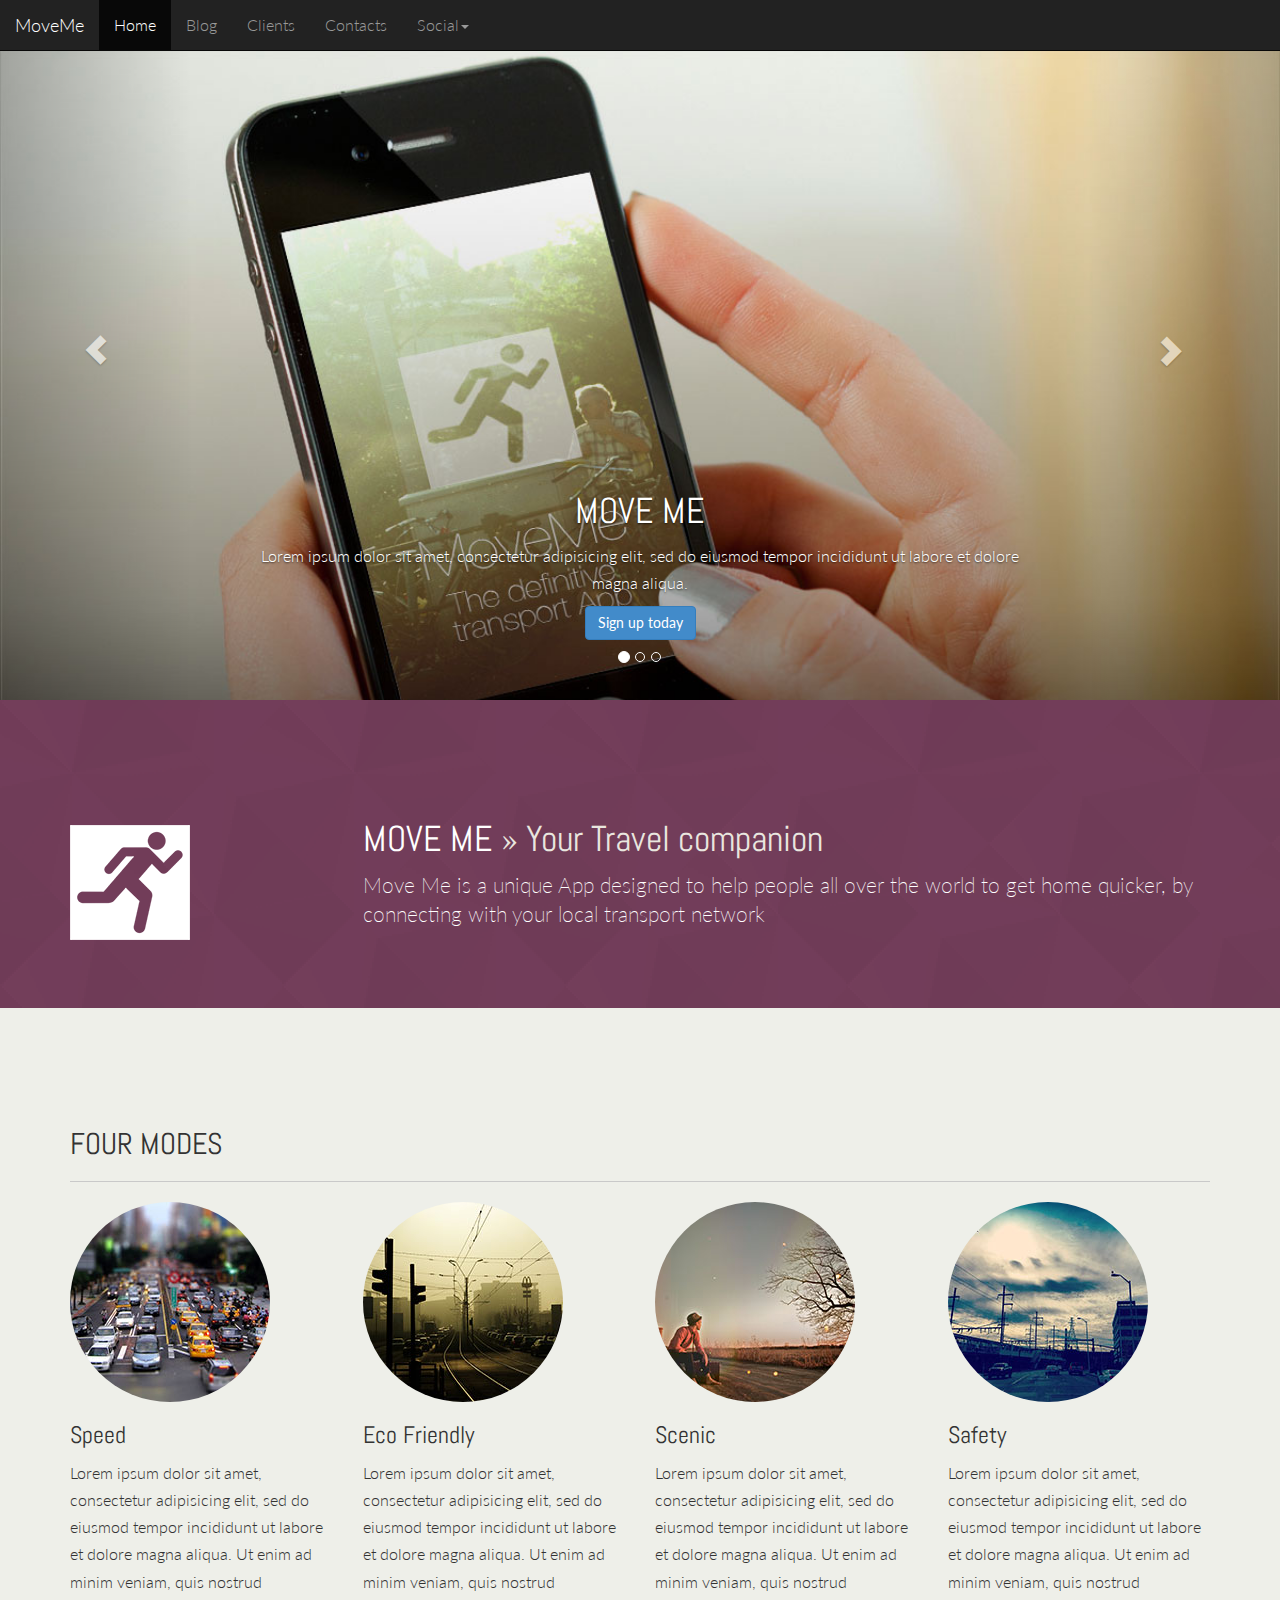
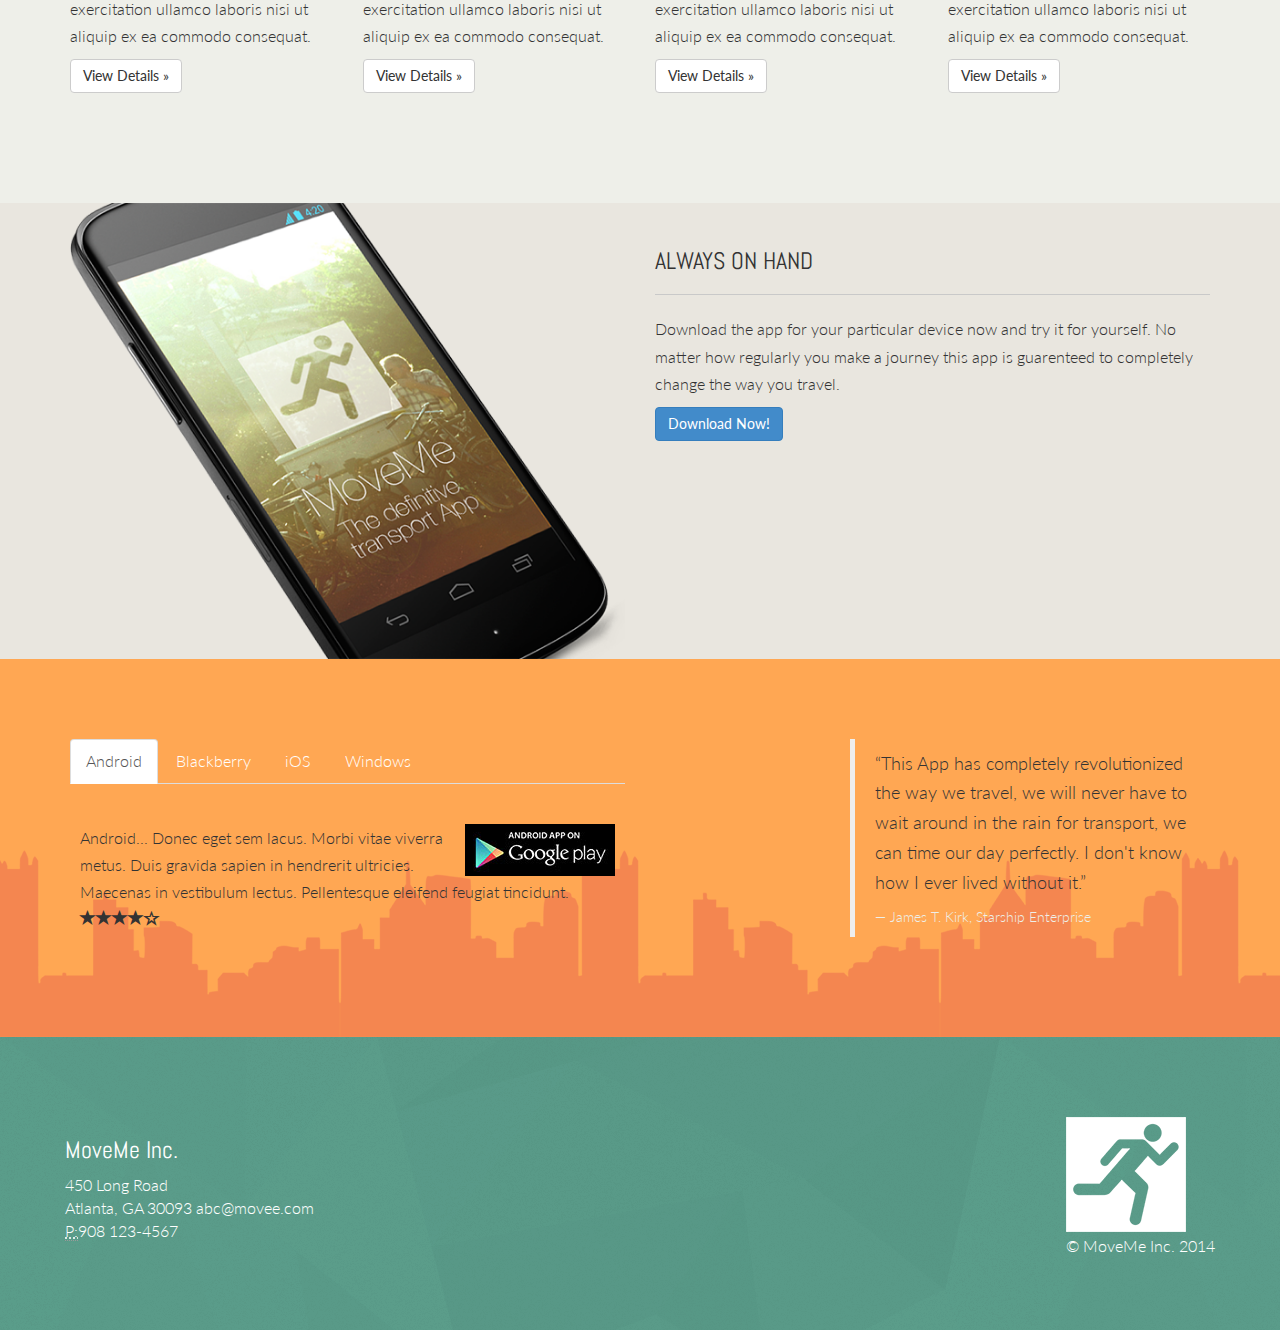
<file: index.html>
<!DOCTYPE html>
<html lang="en">
  <head>
    <meta charset="utf-8">
    <meta http-equiv="X-UA-Compatible" content="IE=edge">
    <meta name="viewport" content="width=device-width, initial-scale=1">
    <title>Example Responsive Site - Bootstrap</title>
    <link href='http://fonts.googleapis.com/css?family=Lato:300,400' rel='stylesheet' type='text/css'>
    <link href='http://fonts.googleapis.com/css?family=Abel' rel='stylesheet' type='text/css'>
    <link href="css/bootstrap.min.css" rel="stylesheet">
    <link href="css/moveme.css" rel="stylesheet">
    <!-- HTML5 Shim and Respond.js IE8 support of HTML5 elements and media queries -->
    <!-- WARNING: Respond.js doesn't work if you view the page via file:// -->
    <!--[if lt IE 9]>
      <script src="https://oss.maxcdn.com/libs/html5shiv/3.7.0/html5shiv.js"></script>
      <script src="https://oss.maxcdn.com/libs/respond.js/1.4.2/respond.min.js"></script>
    <![endif]-->
  </head>

  <body>
  <!-- BEGIN: Navigation bar-->
    <nav class="navbar navbar-inverse navbar-fixed-top" role="navigation">
      <div class="navbar-header">
        <button type="button" class="navbar-toggle" data-toggle="collapse" data-target=".navbar-collapse">
          <span class="sr-only">Toggle Navigation</span>
          <span class="icon-bar"></span>
          <span class="icon-bar"></span>
          <span class="icon-bar"></span>
        </button>
        <a class="navbar-brand" href="index.html">MoveMe</a>
      </div>  
      <div class="navbar-collapse collapse">
        <ul class="nav navbar-nav">
          <li class="active"><a href="index.html">Home</a></li>
          <li><a href="blog.html">Blog</a></li>
          <li><a href="clients.html">Clients</a></li>
          <li><a href="contacts.html">Contacts</a></li>
          <li class="dropdown">
            <a href="#" class="dropdown-toggle" data-toggle="dropdown">Social<b class="caret"></b></a>
            <ul class="dropdown-menu">
              <li><a href="http://www.facebook.com">Facebook</a></li>
              <li><a href="http://www.twitter.com">Twitter</a></li>
              <li><a href="https://plus.google.com">Google+</a></li>
              <li><a href="http://www.linkedin.com">LinkedIn</a></li>
            </ul>
        </ul>
      </div>
    </nav>
    <!-- END: Navigation bar-->

    <!-- BEGIN: Carousel-->
    <div id="myCarousel" class="carousel slide">
      <ol class="carousel-indicators">
        <li data-target="#myCarousel" data-slide-to="0" class="active"></li>
        <li data-target="#myCarousel" data-slide-to="1"></li>
        <li data-target="#myCarousel" data-slide-to="2"></li>
      </ol>
    <div class="carousel-inner">
        <div class="item active">
            <img src="images/slide1.jpg">
            <div class="container active">
                <div class="carousel-caption">
                    <h1>MOVE ME</h1>
                    <p>Lorem ipsum dolor sit amet, consectetur adipisicing elit, sed do eiusmod tempor incididunt ut labore et dolore magna aliqua.</p>
                    <p><a href="#" class="btn btn-primary btn-large">Sign up today</a></p>
                </div>
            </div>
        </div>
        <div class="item">
            <img src="images/slide2.jpg">
            <div class="container active">
                <div class="carousel-caption">
                    <h1>ALL TRANSPORT COVERED</h1>
                    <p>Lorem ipsum dolor sit amet, consectetur adipisicing elit, sed do eiusmod tempor incididunt ut labore et dolore magna aliqua.</p>
                    <p><a href="#" class="btn btn-primary btn-large">Sign up today</a></p>
                </div>
            </div>
        </div>
        <div class="item">
            <img src="images/slide3.jpg">
            <div class="container active">
                <div class="carousel-caption">
                    <h1>NEW - SAFETY MODE</h1>
                    <p>Lorem ipsum dolor sit amet, consectetur adipisicing elit, sed do eiusmod tempor incididunt ut labore et dolore magna aliqua.</p>
                    <p><a href="#" class="btn btn-primary btn-large">Sign up today</a></p>
                </div>
            </div>
        </div>
      </div>
      <a class="left carousel-control" href="#myCarousel" data-slide="prev">
        <span class="glyphicon glyphicon-chevron-left"></span>
      </a>
      <a class="right carousel-control" href="#myCarousel" data-slide="next">
        <span class="glyphicon glyphicon-chevron-right"></span>
      </a>
    </div>
    <!-- END: Carousel-->

    <!-- BEGIN: Intro-->
    <div class="intro-block">
      <div class="container">
        <div class="row">
          <div class="col-xs-3">
            <img class="img-responsive tpad" src="images/moveMe.png">
          </div>
          <div class="col-xs-9">
            <h1>MOVE ME <span class="text-muted">&raquo; Your Travel companion</span></h1>
            <p class="lead">Move Me is a unique App designed to help people all over the world to get home quicker, by connecting with your local transport network</p>
         </div>
       </div>
     </div> 
    </div> 
    <!-- END: Intro-->

    <!-- BEGIN: Main page content-->
    <div class="container padded">
      <div class="row">
        <div class="col-lg-12"><h2>FOUR MODES</h2><hr></div>
      </div>
      <div class="row">
        <div class="col-sm-6 col-md-3">
          <img class="img-circle img-responsive" src="images/speed.jpg">
          <h3>Speed</h3>
          <p>Lorem ipsum dolor sit amet, consectetur adipisicing elit, sed do eiusmod tempor incididunt ut labore et dolore magna aliqua. Ut enim ad minim veniam, quis nostrud exercitation ullamco laboris nisi ut aliquip ex ea commodo consequat.</p>
          <p><a class="btn btn-default" href="#">View Details &raquo;</a></p>
        </div>
        <div class="col-sm-6 col-md-3">
          <img class="img-circle img-responsive" src="images/eco.jpg">
          <h3>Eco Friendly</h3>
          <p>Lorem ipsum dolor sit amet, consectetur adipisicing elit, sed do eiusmod tempor incididunt ut labore et dolore magna aliqua. Ut enim ad minim veniam, quis nostrud exercitation ullamco laboris nisi ut aliquip ex ea commodo consequat.</p>
          <p><a class="btn btn-default" href="#">View Details &raquo;</a></p>
        </div>
        <div class="clearfix hidden-md hidden-lg"></div>
        <div class="col-sm-6 col-md-3">
          <img class="img-circle img-responsive" src="images/scenic.jpg">
          <h3>Scenic</h3>
          <p>Lorem ipsum dolor sit amet, consectetur adipisicing elit, sed do eiusmod tempor incididunt ut labore et dolore magna aliqua. Ut enim ad minim veniam, quis nostrud exercitation ullamco laboris nisi ut aliquip ex ea commodo consequat.</p>
          <p><a class="btn btn-default" href="#">View Details &raquo;</a></p>
        </div>
        <div class="col-sm-6 col-md-3">
          <img class="img-circle img-responsive" src="images/safety.jpg">
          <h3>Safety</h3>
          <p>Lorem ipsum dolor sit amet, consectetur adipisicing elit, sed do eiusmod tempor incididunt ut labore et dolore magna aliqua. Ut enim ad minim veniam, quis nostrud exercitation ullamco laboris nisi ut aliquip ex ea commodo consequat.</p>
          <p><a class="btn btn-default" href="#">View Details &raquo;</a></p>
        </div>
      </div>
    </div>
    <!-- END: Main page content-->

    <!-- BEGIN: Marketing section-->
    <div class="marketing">
      <div class="container">
        <div class="row">
          <div class="col-sm-6">
            <img class="img-responsive" src="images/app.png">
          </div>
          <div class="col-sm-6">
            <h3 class="tpad">ALWAYS ON HAND</h3><hr>
             <p>Download the app for your particular device now and try it for yourself. No matter how regularly you make a journey this app is guarenteed to completely change the way you travel.</p>
             <p><a href"#" class="btn btn-large btn-primary">Download Now!</a></p>
          </div>
        </div>
      </div>
    </div>
    <!-- END: Marketing section-->

    <!-- BEGIN: Info panel-->
    <div class="info">
      <div class="container">
        <div class="row">
          <div class="col-sm-6 tabbable">
            <ul id="myTab" class="nav nav-tabs">
              <li class="active"><a href="#android" data-toggle="tab">Android</a></li>
              <li><a href="#bb" data-toggle="tab">Blackberry</a></li>
              <li><a href="#ios" data-toggle="tab">iOS</a></li>
              <li><a href="#windows" data-toggle="tab">Windows</a></li>
            </ul>
            <div class="tab-content">
              <div class="tab-pane fade in active" id="android">
                <p><img src="images/gplay.jpg" alt="google" class="pull-right">Android... Donec eget sem lacus. Morbi vitae viverra metus. Duis gravida sapien in hendrerit ultricies. Maecenas in vestibulum lectus. Pellentesque eleifend feugiat tincidunt. <br><span class="glyphicon glyphicon-star"></span><span class="glyphicon glyphicon-star"></span><span class="glyphicon glyphicon-star"></span><span class="glyphicon glyphicon-star"></span><span class="glyphicon glyphicon-star-empty"></span>
                </p>
              </div>
              <div class="tab-pane fade in" id="bb">
                <p><img src="images/bbstore.jpg" alt="google" class="pull-right">Blackberry... Donec eget sem lacus. Morbi vitae viverra metus. Duis gravida sapien in hendrerit ultricies. Maecenas in vestibulum lectus. Pellentesque eleifend feugiat tincidunt.<br><span class="glyphicon glyphicon-star"></span><span class="glyphicon glyphicon-star"></span><span class="glyphicon glyphicon-star"></span><span class="glyphicon glyphicon-star"></span><span class="glyphicon glyphicon-star-empty"></span>
                </p>
              </div>
              <div class="tab-pane fade in" id="ios">
                <p><img src="images/appstore.jpg" alt="google" class="pull-right">iOS... Donec eget sem lacus. Morbi vitae viverra metus. Duis gravida sapien in hendrerit ultricies. Maecenas in vestibulum lectus. Pellentesque eleifend feugiat tincidunt.<br><span class="glyphicon glyphicon-star"></span><span class="glyphicon glyphicon-star"></span><span class="glyphicon glyphicon-star"></span><span class="glyphicon glyphicon-star"></span><span class="glyphicon glyphicon-star-empty"></span>
                </p>
              </div>
              <div class="tab-pane fade in" id="win">
                <p><img src="images/winstore.jpg" alt="google" class="pull-right">Windows... Donec eget sem lacus. Morbi vitae viverra metus. Duis gravida sapien in hendrerit ultricies. Maecenas in vestibulum lectus. Pellentesque eleifend feugiat tincidunt.<br><span class="glyphicon glyphicon-star"></span><span class="glyphicon glyphicon-star"></span><span class="glyphicon glyphicon-star"></span><span class="glyphicon glyphicon-star"></span><span class="glyphicon glyphicon-star-empty"></span>
                </p>
              </div>
            </div>
           </div>
          <div class="col-sm-4 col-sm-offset-2">
            <blockquote>
              <p>&ldquo;This App has completely revolutionized the way we travel, we will never have to wait around in the rain for transport, we can time our day perfectly. I don't know how I ever lived without it.&rdquo;</p>
              <small>James T. Kirk, <cite title="source title">Starship Enterprise</cite></small>
            </blockquote>
          </div>
        </div>
      </div>
    </div>
    <!-- END: Info panel-->

    <!-- BEGIN: Footer-->
    <div class="ftr">
      <div class="container">
        <div class="row">
          <footer>
            <div class="pull-left ft_space">
              <address>
                <h3>MoveMe Inc.</h3>
                450 Long Road<br>
                Atlanta, GA 30093
                <a href="mailto:abc@movee.com">abc@movee.com</a><br>
                <abbr title="Phone">P:</abbr>908 123-4567
              </address>
            </div>
            <div class="pull-right ft_space">
              <img src="images/moveMe.png" class="img-responsive">
              <p>&copy; MoveMe Inc. 2014</p>
            </div>
          </footer>
        </div>
      </div>
    </div>
    <!-- END: Footer-->

    <script src="https://ajax.googleapis.com/ajax/libs/jquery/1.11.0/jquery.min.js"></script>
    <script src="js/bootstrap.min.js"></script>
    <script>
      $(function(){
        $('.carousel').carousel({
          interval: 4000
        });
      })
    </script>
  </body>
</html>
</file>
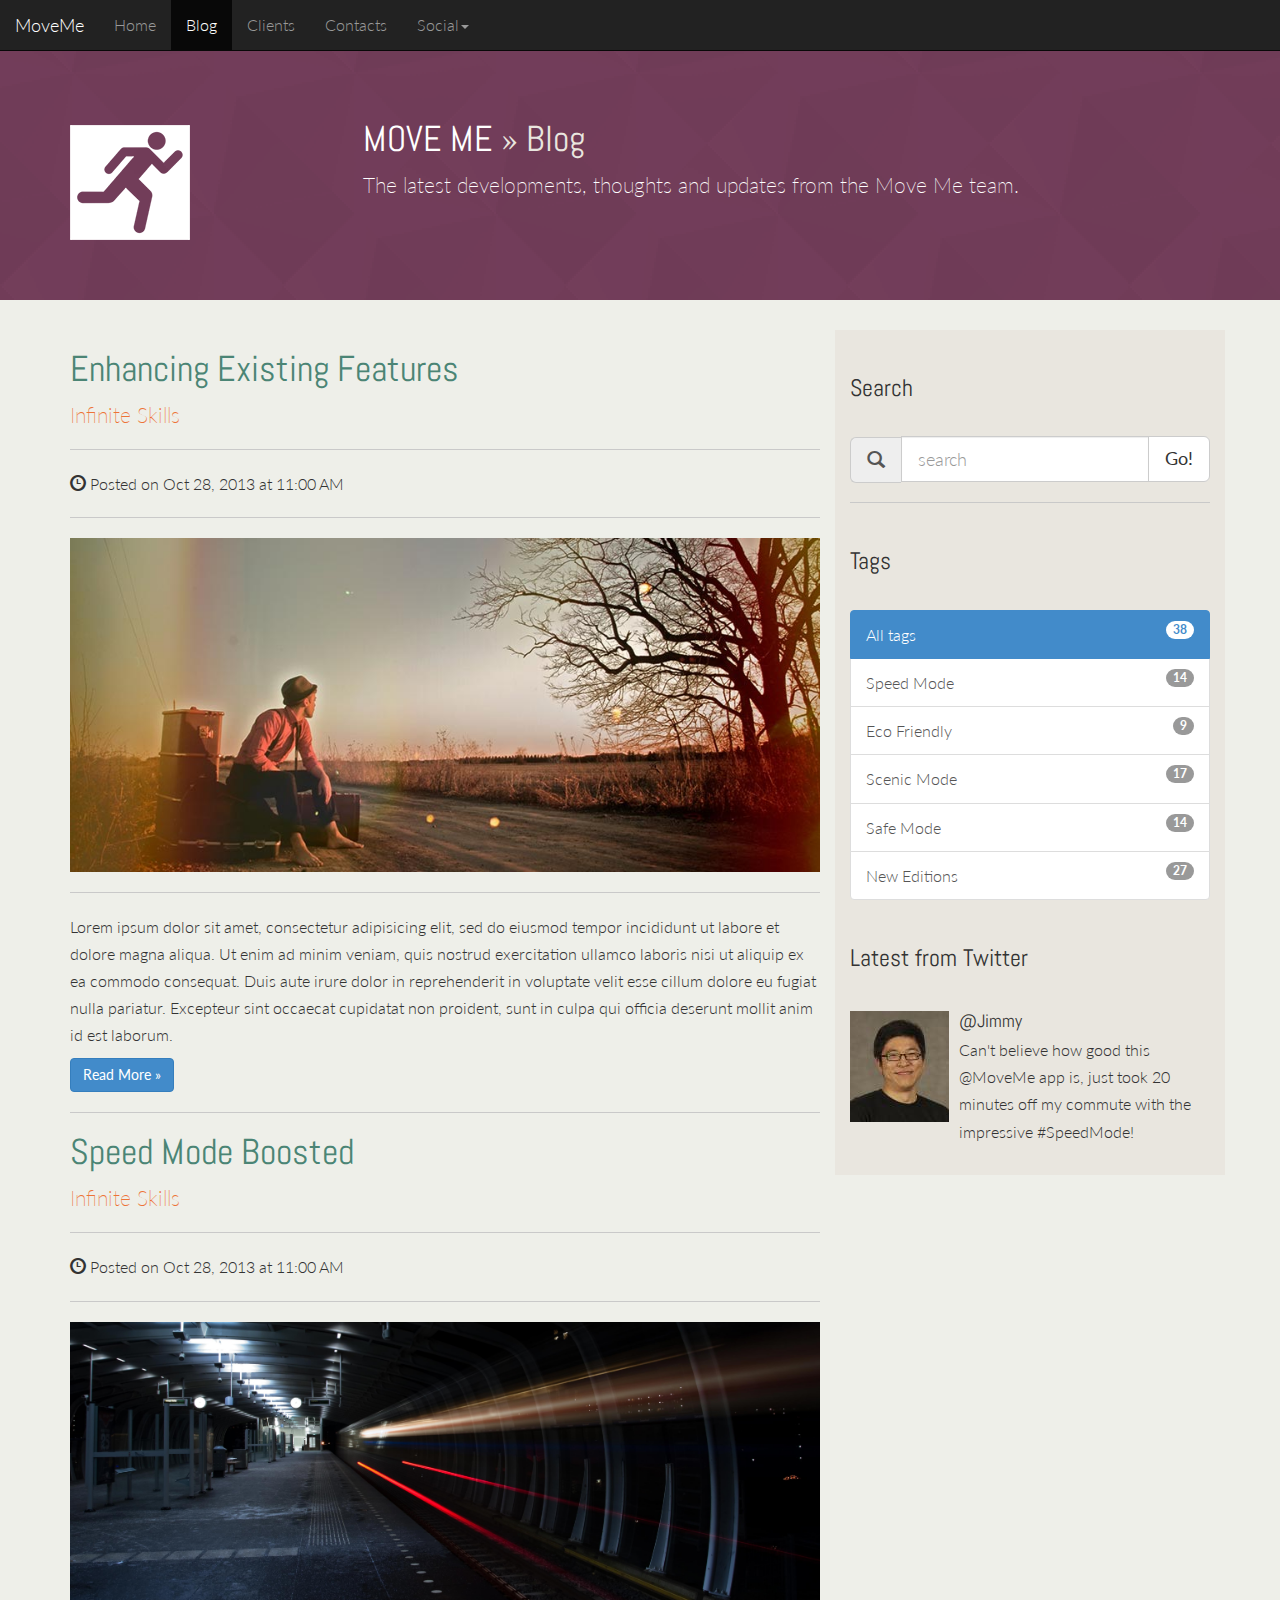
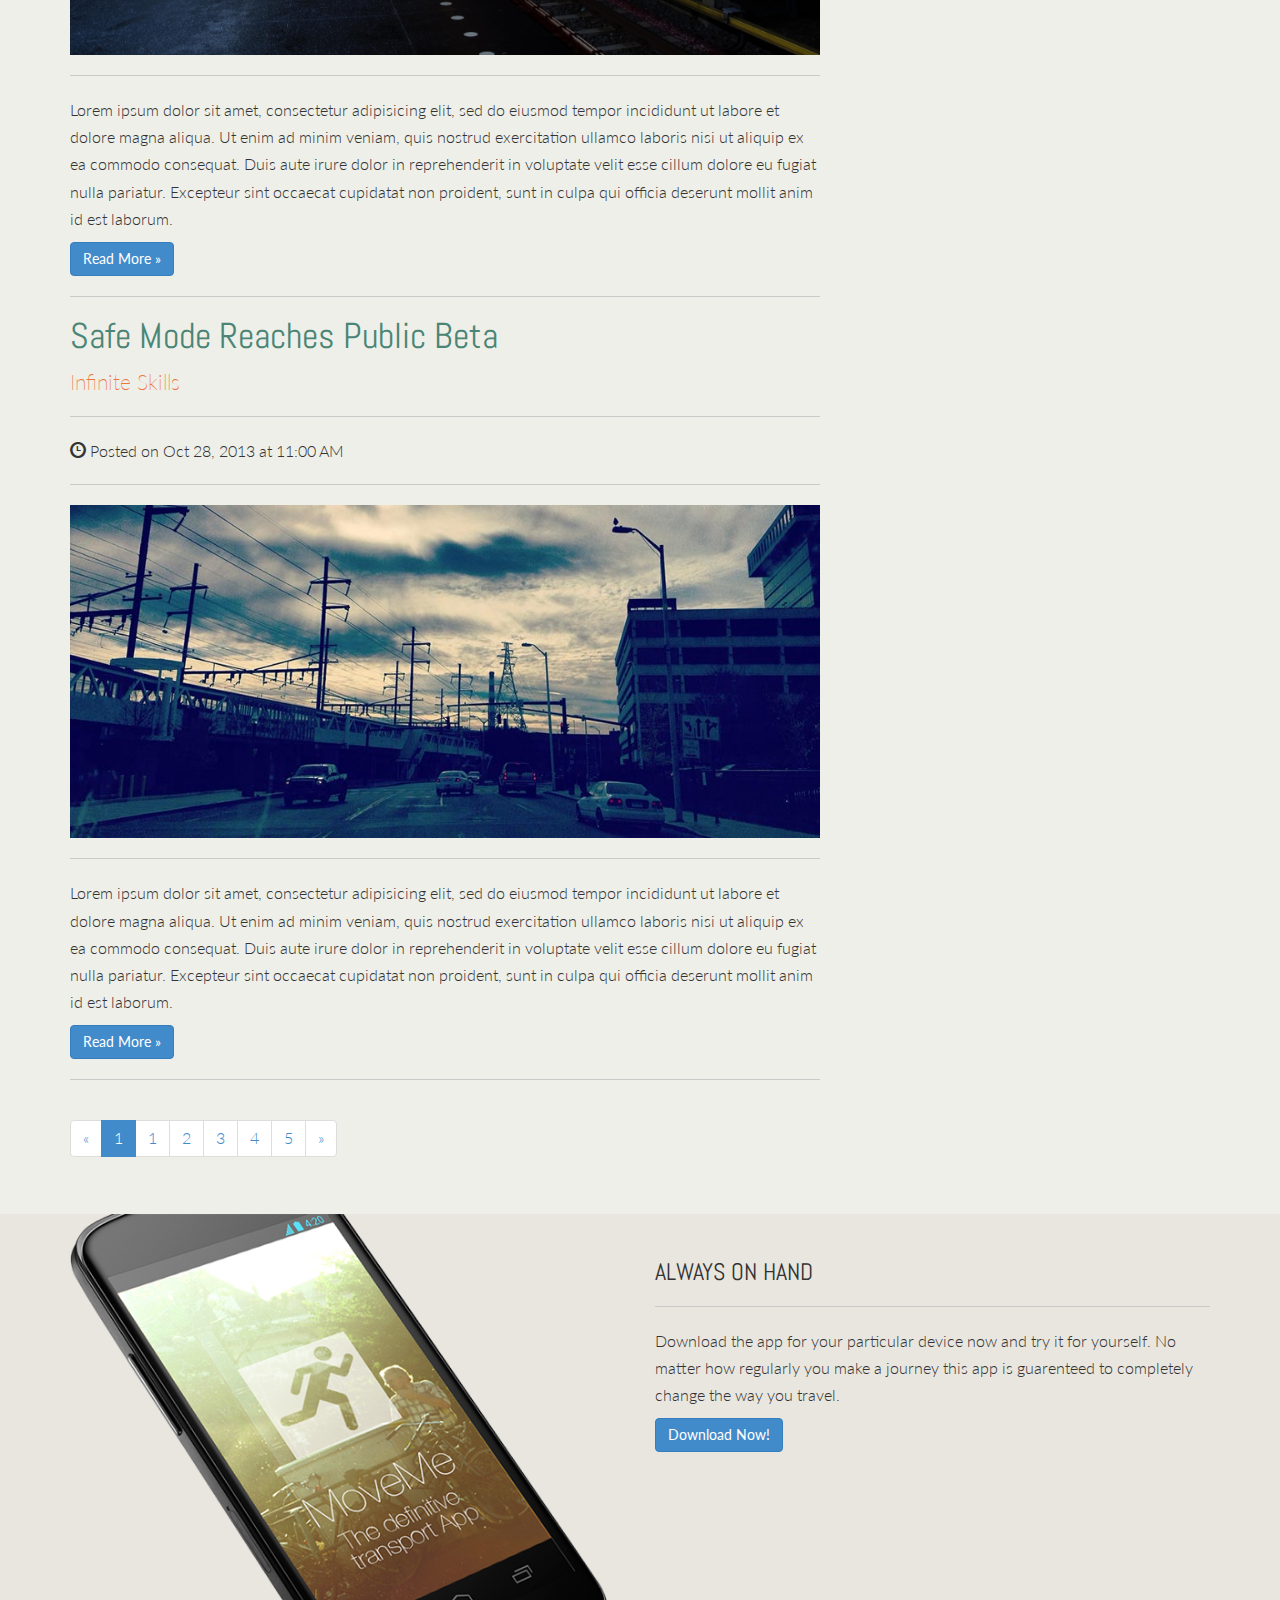
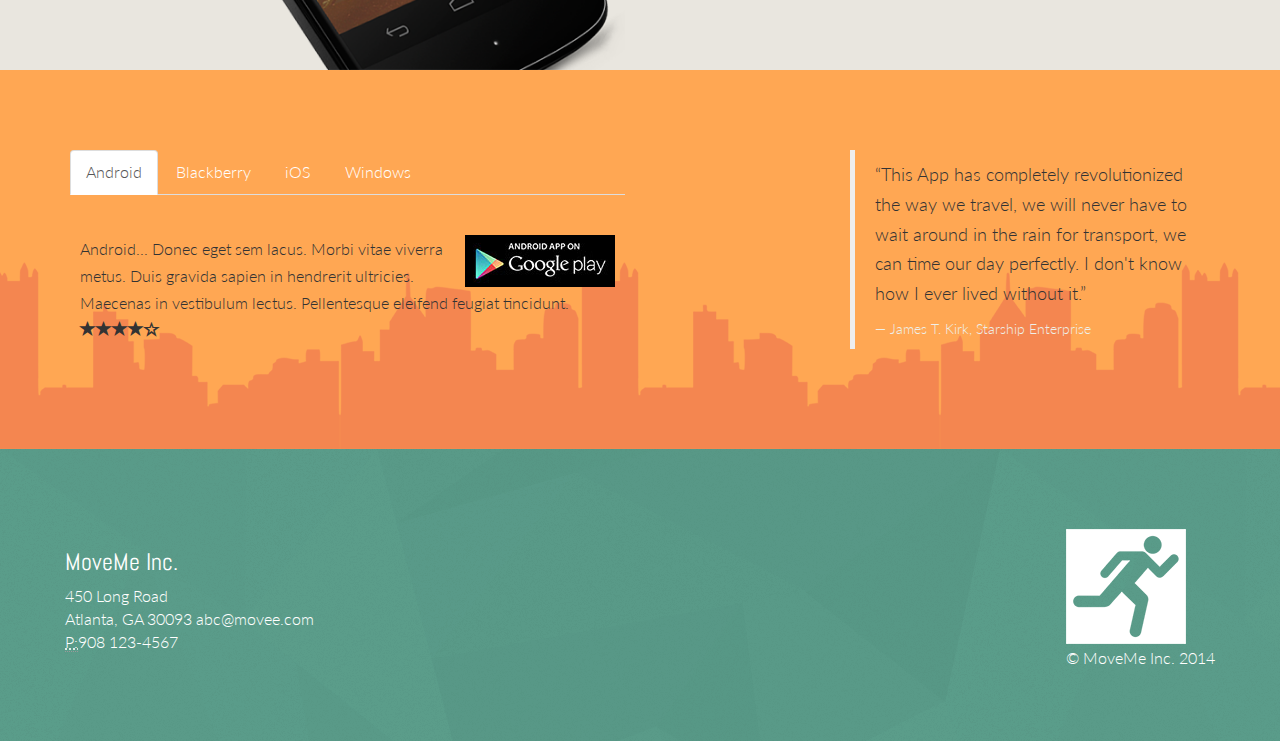
<file: blog.html>
<!DOCTYPE html>
<html lang="en">
  <head>
    <meta charset="utf-8">
    <meta http-equiv="X-UA-Compatible" content="IE=edge">
    <meta name="viewport" content="width=device-width, initial-scale=1">
    <title>Example Responsive Site - Bootstrap</title>
    <link href='http://fonts.googleapis.com/css?family=Lato:300,400' rel='stylesheet' type='text/css'>
    <link href='http://fonts.googleapis.com/css?family=Abel' rel='stylesheet' type='text/css'>
    <link href="css/bootstrap.min.css" rel="stylesheet">
    <link href="css/moveme.css" rel="stylesheet">
    <!-- HTML5 Shim and Respond.js IE8 support of HTML5 elements and media queries -->
    <!-- WARNING: Respond.js doesn't work if you view the page via file:// -->
    <!--[if lt IE 9]>
      <script src="https://oss.maxcdn.com/libs/html5shiv/3.7.0/html5shiv.js"></script>
      <script src="https://oss.maxcdn.com/libs/respond.js/1.4.2/respond.min.js"></script>
    <![endif]-->
  </head>

  <body>
  <!-- BEGIN: Navigation bar-->
    <nav class="navbar navbar-inverse navbar-fixed-top" role="navigation">
      <div class="navbar-header">
        <button type="button" class="navbar-toggle" data-toggle="collapse" data-target=".navbar-collapse">
          <span class="sr-only">Toggle Navigation</span>
          <span class="icon-bar"></span>
          <span class="icon-bar"></span>
          <span class="icon-bar"></span>
        </button>
        <a class="navbar-brand" href="index.html">MoveMe</a>
      </div>  
      <div class="navbar-collapse collapse">
        <ul class="nav navbar-nav">
          <li><a href="index.html">Home</a></li>
          <li class="active"><a href="blog.html">Blog</a></li>
          <li><a href="clients.html">Clients</a></li>
          <li><a href="contacts.html">Contacts</a></li>
          <li class="dropdown">
            <a href="#" class="dropdown-toggle" data-toggle="dropdown">Social<b class="caret"></b></a>
            <ul class="dropdown-menu">
              <li><a href="http://www.facebook.com">Facebook</a></li>
              <li><a href="http://www.twitter.com">Twitter</a></li>
              <li><a href="https://plus.google.com">Google+</a></li>
              <li><a href="http://www.linkedin.com">LinkedIn</a></li>
            </ul>
        </ul>
      </div>
    </nav>
    <!-- END: Navigation bar-->

    <!-- BEGIN: Intro-->
    <div class="intro-block">
      <div class="container">
        <div class="row">
          <div class="col-xs-3">
            <img class="img-responsive tpad" src="images/moveMe.png">
          </div>
          <div class="col-xs-9">
            <h1>MOVE ME <span class="text-muted">&raquo; Blog</span></h1>
            <p class="lead">The latest developments, thoughts and updates from the Move Me team.</p>
         </div>
       </div>
     </div> 
    </div> 
    <!-- END: Intro-->

    <!-- BEGIN: Main page content-->
    <div class="container padded2">
      <div class="row">
        <div class="col-sm-8 blog">
          <section>
            <h1><a href="JavaScript:void(0)">Enhancing Existing Features</a></h1>
            <p class="lead"><a href="index.html">Infinite Skills</a></p>
            <hr>
            <p><span class="glyphicon glyphicon-time"></span> Posted on Oct 28, 2013 at 11:00 AM</p>
            <hr>
            <img src="images/blog1.jpg" class="img-responsive">
            <hr>
            <p>Lorem ipsum dolor sit amet, consectetur adipisicing elit, sed do eiusmod tempor incididunt ut labore et dolore magna aliqua. Ut enim ad minim veniam, quis nostrud exercitation ullamco laboris nisi ut aliquip ex ea commodo consequat. Duis aute irure dolor in reprehenderit in voluptate velit esse cillum dolore eu fugiat nulla pariatur. Excepteur sint occaecat cupidatat non proident, sunt in culpa qui officia deserunt mollit anim id est laborum.</p>
            <a class="btn btn-primary" href="#">Read More &raquo;</a>
            <hr>
          </section>
          <section>
            <h1><a href="JavaScript:void(0)">Speed Mode Boosted</a></h1>
            <p class="lead"><a href="index.html">Infinite Skills</a></p>
            <hr>
            <p><span class="glyphicon glyphicon-time"></span> Posted on Oct 28, 2013 at 11:00 AM</p>
            <hr>
            <img src="images/blog2.jpg" class="img-responsive">
            <hr>
            <p>Lorem ipsum dolor sit amet, consectetur adipisicing elit, sed do eiusmod tempor incididunt ut labore et dolore magna aliqua. Ut enim ad minim veniam, quis nostrud exercitation ullamco laboris nisi ut aliquip ex ea commodo consequat. Duis aute irure dolor in reprehenderit in voluptate velit esse cillum dolore eu fugiat nulla pariatur. Excepteur sint occaecat cupidatat non proident, sunt in culpa qui officia deserunt mollit anim id est laborum.</p>
            <a class="btn btn-primary" href="#">Read More &raquo;</a>
            <hr>
          </section>
          <section>
            <h1><a href="JavaScript:void(0)">Safe Mode Reaches Public Beta</a></h1>
            <p class="lead"><a href="index.html">Infinite Skills</a></p>
            <hr>
            <p><span class="glyphicon glyphicon-time"></span> Posted on Oct 28, 2013 at 11:00 AM</p>
            <hr>
            <img src="images/blog3.jpg" class="img-responsive">
            <hr>
            <p>Lorem ipsum dolor sit amet, consectetur adipisicing elit, sed do eiusmod tempor incididunt ut labore et dolore magna aliqua. Ut enim ad minim veniam, quis nostrud exercitation ullamco laboris nisi ut aliquip ex ea commodo consequat. Duis aute irure dolor in reprehenderit in voluptate velit esse cillum dolore eu fugiat nulla pariatur. Excepteur sint occaecat cupidatat non proident, sunt in culpa qui officia deserunt mollit anim id est laborum.</p>
            <a class="btn btn-primary" href="#">Read More &raquo;</a>
            <hr>
          </section>
          <ul class="pagination">
            <li><a href="JavaScript:void(0)">&laquo</a></li>
            <li class="active"><a href="JavaScript:void(0)">1</a></li>
            <li><a href="JavaScript:void(0)">1</a></li>  
            <li><a href="JavaScript:void(0)">2</a></li>
            <li><a href="JavaScript:void(0)">3</a></li>
            <li><a href="JavaScript:void(0)">4</a></li>
            <li><a href="JavaScript:void(0)">5</a></li>
            <li><a href="JavaScript:void(0)">&raquo</a></li>    
          </ul>
        </div>
        <div class="col-sm-4 sidebar">
          <section>
            <h3 class="tpad">Search</h3>
            <div class="input-group input-group-lg tpad">
              <span class="input-group-addon glyphicon glyphicon-search"></span>
              <input type="text" class="form-control input-lg" placeholder="search">
               <span class="input-group-btn">
                  <button class="btn btn-default" type="button">Go!</button>
                </span>
            </div>
            <hr>
          </section>
          <section>
            <h3 class="tpad">Tags</h3>
            <div class="list-group tpad">
              <a href="#" class="list-group-item active"><span class="badge">38</span>All tags</a>
              <a href="#" class="list-group-item"><span class="badge">14</span>Speed Mode</a>
              <a href="#" class="list-group-item"><span class="badge">9</span>Eco Friendly</a>
              <a href="#" class="list-group-item"><span class="badge">17</span>Scenic Mode</a>
              <a href="#" class="list-group-item"><span class="badge">14</span>Safe Mode</a>
              <a href="#" class="list-group-item"><span class="badge">27</span>New Editions</a>
            </div>
          </section>
          <section>
            <h3 class="tpad">Latest from Twitter</h3>
            <div class="media tpad">
              <a class="pull-left" href="#">
                <img class="img-responsive media-object" src="images/user.jpg" alt="user">
              </a>
              <div class="media-body">
                <h4 class="media-heading">@Jimmy</h4>
                <p class="bpad">Can't believe how good this @MoveMe app is, just took 20 minutes off my commute with the impressive #SpeedMode!</p>
              </div>
            </div>
          </section>
        </div>
      </div>
    </div>
    <!-- END: Main page content-->

    <!-- BEGIN: Marketing section-->
    <div class="marketing">
      <div class="container">
        <div class="row">
          <div class="col-sm-6">
            <img class="img-responsive" src="images/app.png">
          </div>
          <div class="col-sm-6">
            <h3 class="tpad">ALWAYS ON HAND</h3><hr>
             <p>Download the app for your particular device now and try it for yourself. No matter how regularly you make a journey this app is guarenteed to completely change the way you travel.</p>
             <p><a href"#" class="btn btn-large btn-primary">Download Now!</a></p>
          </div>
        </div>
      </div>
    </div>
    <!-- END: Marketing section-->

    <!-- BEGIN: Info panel-->
    <div class="info">
      <div class="container">
        <div class="row">
          <div class="col-sm-6 tabbable">
            <ul id="myTab" class="nav nav-tabs">
              <li class="active"><a href="#android" data-toggle="tab">Android</a></li>
              <li><a href="#bb" data-toggle="tab">Blackberry</a></li>
              <li><a href="#ios" data-toggle="tab">iOS</a></li>
              <li><a href="#windows" data-toggle="tab">Windows</a></li>
            </ul>
            <div class="tab-content">
              <div class="tab-pane fade in active" id="android">
                <p><img src="images/gplay.jpg" alt="google" class="pull-right">Android... Donec eget sem lacus. Morbi vitae viverra metus. Duis gravida sapien in hendrerit ultricies. Maecenas in vestibulum lectus. Pellentesque eleifend feugiat tincidunt. <br><span class="glyphicon glyphicon-star"></span><span class="glyphicon glyphicon-star"></span><span class="glyphicon glyphicon-star"></span><span class="glyphicon glyphicon-star"></span><span class="glyphicon glyphicon-star-empty"></span>
                </p>
              </div>
              <div class="tab-pane fade in" id="bb">
                <p><img src="images/bbstore.jpg" alt="google" class="pull-right">Blackberry... Donec eget sem lacus. Morbi vitae viverra metus. Duis gravida sapien in hendrerit ultricies. Maecenas in vestibulum lectus. Pellentesque eleifend feugiat tincidunt.<br><span class="glyphicon glyphicon-star"></span><span class="glyphicon glyphicon-star"></span><span class="glyphicon glyphicon-star"></span><span class="glyphicon glyphicon-star"></span><span class="glyphicon glyphicon-star-empty"></span>
                </p>
              </div>
              <div class="tab-pane fade in" id="ios">
                <p><img src="images/appstore.jpg" alt="google" class="pull-right">iOS... Donec eget sem lacus. Morbi vitae viverra metus. Duis gravida sapien in hendrerit ultricies. Maecenas in vestibulum lectus. Pellentesque eleifend feugiat tincidunt.<br><span class="glyphicon glyphicon-star"></span><span class="glyphicon glyphicon-star"></span><span class="glyphicon glyphicon-star"></span><span class="glyphicon glyphicon-star"></span><span class="glyphicon glyphicon-star-empty"></span>
                </p>
              </div>
              <div class="tab-pane fade in" id="win">
                <p><img src="images/winstore.jpg" alt="google" class="pull-right">Windows... Donec eget sem lacus. Morbi vitae viverra metus. Duis gravida sapien in hendrerit ultricies. Maecenas in vestibulum lectus. Pellentesque eleifend feugiat tincidunt.<br><span class="glyphicon glyphicon-star"></span><span class="glyphicon glyphicon-star"></span><span class="glyphicon glyphicon-star"></span><span class="glyphicon glyphicon-star"></span><span class="glyphicon glyphicon-star-empty"></span>
                </p>
              </div>
            </div>
           </div>
          <div class="col-sm-4 col-sm-offset-2">
            <blockquote>
              <p>&ldquo;This App has completely revolutionized the way we travel, we will never have to wait around in the rain for transport, we can time our day perfectly. I don't know how I ever lived without it.&rdquo;</p>
              <small>James T. Kirk, <cite title="source title">Starship Enterprise</cite></small>
            </blockquote>
          </div>
        </div>
      </div>
    </div>
    <!-- END: Info panel-->

    <!-- BEGIN: Footer-->
    <div class="ftr">
      <div class="container">
        <div class="row">
          <footer>
            <div class="pull-left ft_space">
              <address>
                <h3>MoveMe Inc.</h3>
                450 Long Road<br>
                Atlanta, GA 30093
                <a href="mailto:abc@movee.com">abc@movee.com</a><br>
                <abbr title="Phone">P:</abbr>908 123-4567
              </address>
            </div>
            <div class="pull-right ft_space">
              <img src="images/moveMe.png" class="img-responsive">
              <p>&copy; MoveMe Inc. 2014</p>
            </div>
          </footer>
        </div>
      </div>
    </div>
    <!-- END: Footer-->

    <script src="https://ajax.googleapis.com/ajax/libs/jquery/1.11.0/jquery.min.js"></script>
    <script src="js/bootstrap.min.js"></script>
  </body>
</html>
</file>
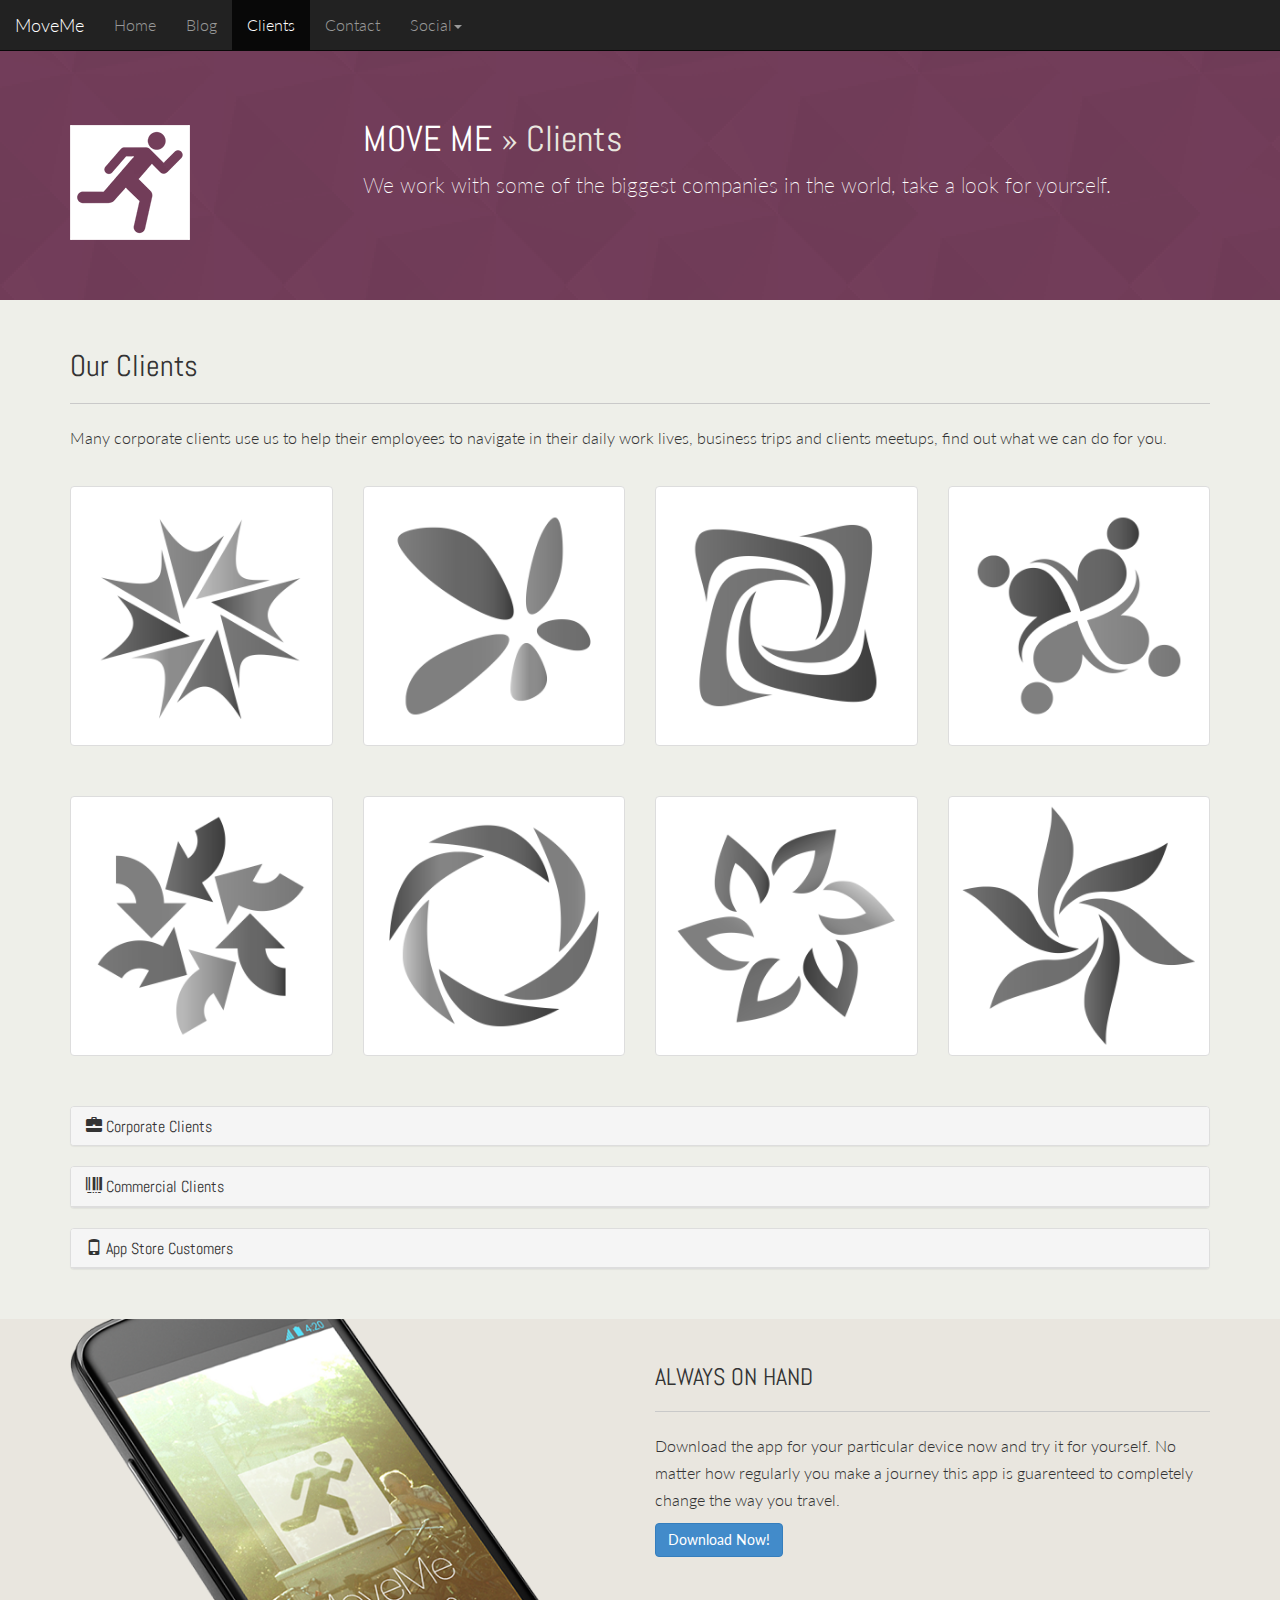
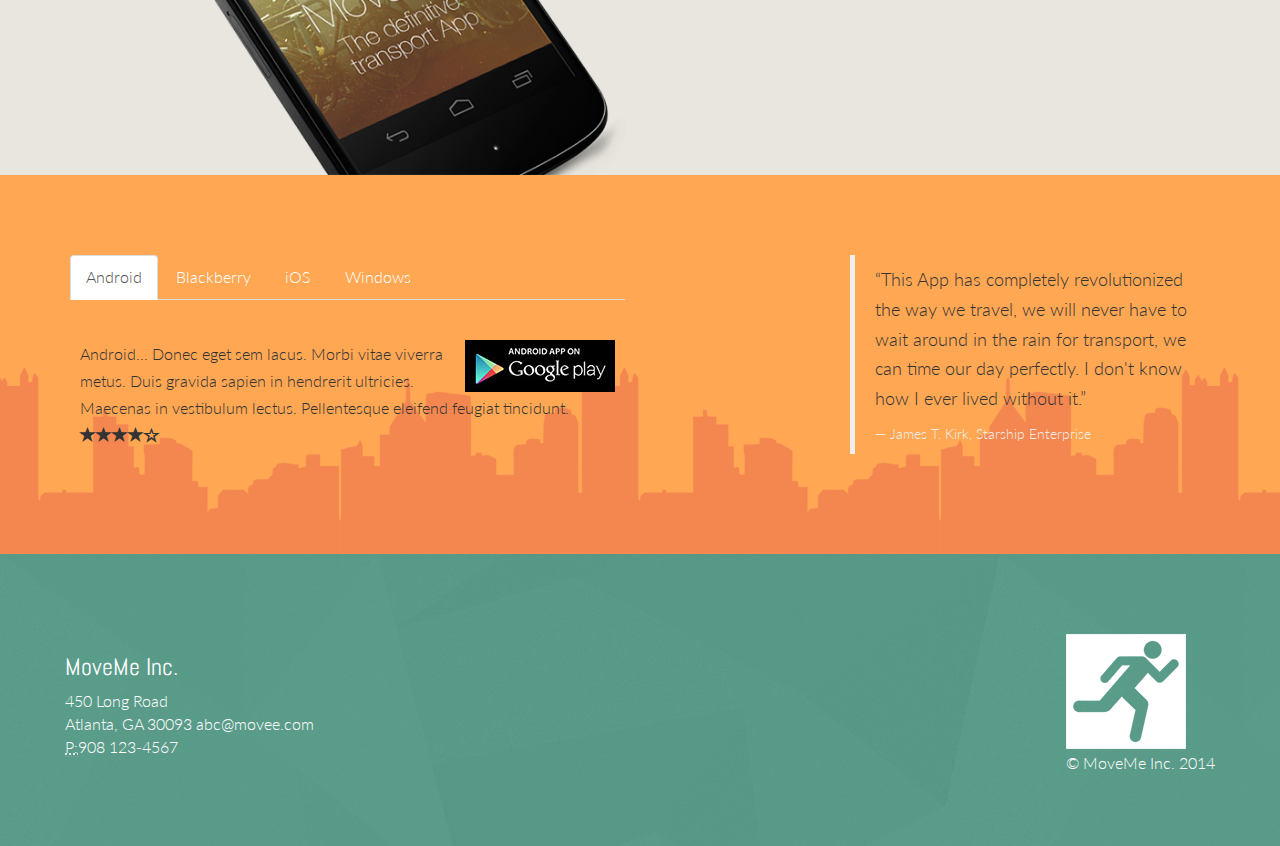
<file: clients.html>
<!DOCTYPE html>
<html lang="en">
  <head>
    <meta charset="utf-8">
    <meta http-equiv="X-UA-Compatible" content="IE=edge">
    <meta name="viewport" content="width=device-width, initial-scale=1">
    <title>Example Responsive Site - Bootstrap 3 - Our Clients</title>
    <link href='http://fonts.googleapis.com/css?family=Lato:300,400' rel='stylesheet' type='text/css'>
    <link href='http://fonts.googleapis.com/css?family=Abel' rel='stylesheet' type='text/css'>
    <link href="css/bootstrap.min.css" rel="stylesheet">
    <link href="css/moveme.css" rel="stylesheet">
    <!-- HTML5 Shim and Respond.js IE8 support of HTML5 elements and media queries -->
    <!-- WARNING: Respond.js doesn't work if you view the page via file:// -->
    <!--[if lt IE 9]>
      <script src="https://oss.maxcdn.com/libs/html5shiv/3.7.0/html5shiv.js"></script>
      <script src="https://oss.maxcdn.com/libs/respond.js/1.4.2/respond.min.js"></script>
    <![endif]-->
  </head>

  <body>
  <!-- BEGIN: Navigation bar-->
    <nav class="navbar navbar-inverse navbar-fixed-top" role="navigation">
      <div class="navbar-header">
        <button type="button" class="navbar-toggle" data-toggle="collapse" data-target=".navbar-collapse">
          <span class="sr-only">Toggle Navigation</span>
          <span class="icon-bar"></span>
          <span class="icon-bar"></span>
          <span class="icon-bar"></span>
        </button>
        <a class="navbar-brand" href="index.html">MoveMe</a>
      </div>  
      <div class="navbar-collapse collapse">
        <ul class="nav navbar-nav">
          <li><a href="index.html">Home</a></li>
          <li><a href="blog.html">Blog</a></li>
          <li class="active"><a href="clients.html">Clients</a></li>
          <li><a href="contact.html">Contact</a></li>
          <li class="dropdown">
            <a href="#" class="dropdown-toggle" data-toggle="dropdown">Social<b class="caret"></b></a>
            <ul class="dropdown-menu">
              <li><a href="http://www.facebook.com">Facebook</a></li>
              <li><a href="http://www.twitter.com">Twitter</a></li>
              <li><a href="https://plus.google.com">Google+</a></li>
              <li><a href="http://www.linkedin.com">LinkedIn</a></li>
            </ul>
        </ul>
      </div>
    </nav>
    <!-- END: Navigation bar-->

    <!-- BEGIN: Intro-->
    <div class="intro-block">
      <div class="container">
        <div class="row">
          <div class="col-xs-3">
            <img class="img-responsive tpad" src="images/moveMe.png">
          </div>
          <div class="col-xs-9">
            <h1>MOVE ME <span class="text-muted">&raquo; Clients</span></h1>
            <p class="lead">We work with some of the biggest companies in the world, take a look for yourself.
            </p>
         </div>
       </div>
     </div> 
    </div> 
    <!-- END: Intro-->

    <!-- BEGIN: Main page content-->
    <div class="container padded2">
      <div class="row">
        <div class="col-lg-12">
          <h2>Our Clients</h2>
          <hr>
          <p>Many corporate clients use us to help their employees to navigate in their daily work lives, business trips and clients meetups, find out what we can do for you.
          </p>
        </div>
      </div>
      <div class="row tpad myTooltip">
        <div class="col-sm-6 col-md-3 bpad">
          <a href="#" data-toggle="tooltip" title data-original-title="client one" class="thumbnail">
            <img src="images/client-logo1.png" alt="logo">
          </a>
        </div>
        <div class="col-sm-6 col-md-3 bpad">
          <a href="#" data-toggle="tooltip" title data-original-title="client two" class="thumbnail">
            <img src="images/client-logo2.png" alt="logo">
          </a>
        </div>
        <div class="col-sm-6 col-md-3 bpad">
          <a href="#" data-toggle="tooltip" title data-original-title="client three" class="thumbnail">
            <img src="images/client-logo3.png" alt="logo">
          </a>
        </div>
        <div class="col-sm-6 col-md-3 bpad">
          <a href="#" data-toggle="tooltip" title data-original-title="client four" class="thumbnail">
            <img src="images/client-logo4.png" alt="logo">
          </a>
        </div>
        <div class="col-sm-6 col-md-3 bpad">
          <a href="#" data-toggle="tooltip" title data-original-title="client five" class="thumbnail">
            <img src="images/client-logo5.png" alt="logo">
          </a>
        </div><div class="col-sm-6 col-md-3 bpad">
          <a href="#" data-toggle="tooltip" title data-original-title="client six" class="thumbnail">
            <img src="images/client-logo6.png" alt="logo">
          </a>
        </div><div class="col-sm-6 col-md-3 bpad">
          <a href="#" data-toggle="tooltip" title data-original-title="client seven" class="thumbnail">
            <img src="images/client-logo7.png" alt="logo">
          </a>
        </div><div class="col-sm-6 col-md-3 bpad">
          <a href="#" data-toggle="tooltip" title data-original-title="client eight" class="thumbnail">
            <img src="images/client-logo8.png" alt="logo">
          </a>
        </div>
      </div>
      <div class="row">
        <div class="col-lg-12">
          <div class="panel-group" id="accordion">
            <div class="panel panel-default">
              <div class="panel-heading">
                <h4 class="panel-title">
                  <a class="accordian-toggle" data-toggle="collapse" data-parent="#accordion" href="#collapseOne"><span class="glyphicon glyphicon-briefcase"></span> Corporate Clients
                  </a>
                </h4>
              </div>
              <div id="collapseOne" class="panel-collapse collapse">
                <div class="panel-body">Lorem ipsum dolor sit amet, consectetur adipiscing elit. Pellentesque ac est luctus, cursus elit ac, convallis eros. Integer lobortis hendrerit ante id facilisis. Suspendisse commodo augue ac orci lobortis vulputate. Donec posuere vitae lectus et ornare. Cras tincidunt libero et ipsum consectetur, vel posuere dolor tempor. Integer a dui eget ipsum elementum sodales. Fusce vel justo tincidunt, facilisis ligula sed, porttitor lacus. Vestibulum ante ipsum primis in faucibus orci luctus et ultrices posuere cubilia Curae.         
                </div>
              </div>
            </div>
          </div>
          <div class="panel panel-default">
              <div class="panel-heading">
                <h4 class="panel-title">
                  <a class="accordian-toggle" data-toggle="collapse" data-parent="#accordion" href="#collapseTwo"><span class="glyphicon glyphicon-barcode"></span> Commercial Clients
                  </a>
                </h4>
              </div>
              <div id="collapseTwo" class="panel-collapse collapse">
                <div class="panel-body">Lorem ipsum dolor sit amet, consectetur adipiscing elit. Pellentesque ac est luctus, cursus elit ac, convallis eros. Integer lobortis hendrerit ante id facilisis. Suspendisse commodo augue ac orci lobortis vulputate. Donec posuere vitae lectus et ornare. Cras tincidunt libero et ipsum consectetur, vel posuere dolor tempor. Integer a dui eget ipsum elementum sodales. Fusce vel justo tincidunt, facilisis ligula sed, porttitor lacus. Vestibulum ante ipsum primis in faucibus orci luctus et ultrices posuere cubilia Curae.         
                </div>
              </div>
            </div>
          <div class="panel panel-default">
              <div class="panel-heading">
                <h4 class="panel-title">
                  <a class="accordian-toggle" data-toggle="collapse" data-parent="#accordion" href="#collapseThree"><span class="glyphicon glyphicon-phone"></span> App Store Customers
                  </a>
                </h4>
              </div>
              <div id="collapseThree" class="panel-collapse collapse">
                <div class="panel-body">Lorem ipsum dolor sit amet, consectetur adipiscing elit. Pellentesque ac est luctus, cursus elit ac, convallis eros. Integer lobortis hendrerit ante id facilisis. Suspendisse commodo augue ac orci lobortis vulputate. Donec posuere vitae lectus et ornare. Cras tincidunt libero et ipsum consectetur, vel posuere dolor tempor. Integer a dui eget ipsum elementum sodales. Fusce vel justo tincidunt, facilisis ligula sed, porttitor lacus. Vestibulum ante ipsum primis in faucibus orci luctus et ultrices posuere cubilia Curae.         
                </div>
              </div>
            </div>
          </div>
        </div>
      </div>
    </div>
    <!-- END: Main page content-->

    <!-- BEGIN: Marketing section-->
    <div class="marketing">
      <div class="container">
        <div class="row">
          <div class="col-sm-6">
            <img class="img-responsive" src="images/app.png">
          </div>
          <div class="col-sm-6">
            <h3 class="tpad">ALWAYS ON HAND</h3><hr>
             <p>Download the app for your particular device now and try it for yourself. No matter how regularly you make a journey this app is guarenteed to completely change the way you travel.</p>
             <p><a href"#" class="btn btn-large btn-primary">Download Now!</a></p>
          </div>
        </div>
      </div>
    </div>
    <!-- END: Marketing section-->

    <!-- BEGIN: Info panel-->
    <div class="info">
      <div class="container">
        <div class="row">
          <div class="col-sm-6 tabbable">
            <ul id="myTab" class="nav nav-tabs">
              <li class="active"><a href="#android" data-toggle="tab">Android</a></li>
              <li><a href="#bb" data-toggle="tab">Blackberry</a></li>
              <li><a href="#ios" data-toggle="tab">iOS</a></li>
              <li><a href="#win" data-toggle="tab">Windows</a></li>
            </ul>
            <div class="tab-content">
              <div class="tab-pane fade in active" id="android">
                <p><img src="images/gplay.jpg" alt="Google" class="pull-right">Android... Donec eget sem lacus. Morbi vitae viverra metus. Duis gravida sapien in hendrerit ultricies. Maecenas in vestibulum lectus. Pellentesque eleifend feugiat tincidunt. <br><span class="glyphicon glyphicon-star"></span><span class="glyphicon glyphicon-star"></span><span class="glyphicon glyphicon-star"></span><span class="glyphicon glyphicon-star"></span><span class="glyphicon glyphicon-star-empty"></span>
                </p>
              </div>
              <div class="tab-pane fade in" id="bb">
                <p><img src="images/bbstore.jpg" alt="Blackberry" class="pull-right">Blackberry... Donec eget sem lacus. Morbi vitae viverra metus. Duis gravida sapien in hendrerit ultricies. Maecenas in vestibulum lectus. Pellentesque eleifend feugiat tincidunt.<br><span class="glyphicon glyphicon-star"></span><span class="glyphicon glyphicon-star"></span><span class="glyphicon glyphicon-star"></span><span class="glyphicon glyphicon-star"></span><span class="glyphicon glyphicon-star-empty"></span>
                </p>
              </div>
              <div class="tab-pane fade in" id="ios">
                <p><img src="images/appstore.jpg" alt="iOs" class="pull-right">iOS... Donec eget sem lacus. Morbi vitae viverra metus. Duis gravida sapien in hendrerit ultricies. Maecenas in vestibulum lectus. Pellentesque eleifend feugiat tincidunt.<br><span class="glyphicon glyphicon-star"></span><span class="glyphicon glyphicon-star"></span><span class="glyphicon glyphicon-star"></span><span class="glyphicon glyphicon-star"></span><span class="glyphicon glyphicon-star-empty"></span>
                </p>
              </div>
              <div class="tab-pane fade in" id="win">
                <p><img src="images/winstore.jpg" alt="Windows" class="pull-right">Windows... Donec eget sem lacus. Morbi vitae viverra metus. Duis gravida sapien in hendrerit ultricies. Maecenas in vestibulum lectus. Pellentesque eleifend feugiat tincidunt.<br><span class="glyphicon glyphicon-star"></span><span class="glyphicon glyphicon-star"></span><span class="glyphicon glyphicon-star"></span><span class="glyphicon glyphicon-star"></span><span class="glyphicon glyphicon-star-empty"></span>
                </p>
              </div>
            </div>
           </div>
          <div class="col-sm-4 col-sm-offset-2">
            <blockquote>
              <p>&ldquo;This App has completely revolutionized the way we travel, we will never have to wait around in the rain for transport, we can time our day perfectly. I don't know how I ever lived without it.&rdquo;</p>
              <small>James T. Kirk, <cite title="source title">Starship Enterprise</cite></small>
            </blockquote>
          </div>
        </div>
      </div>
    </div>
    <!-- END: Info panel-->

    <!-- BEGIN: Footer-->
    <div class="ftr">
      <div class="container">
        <div class="row">
          <footer>
            <div class="pull-left ft_space">
              <address>
                <h3>MoveMe Inc.</h3>
                450 Long Road<br>
                Atlanta, GA 30093
                <a href="mailto:abc@movee.com">abc@movee.com</a><br>
                <abbr title="Phone">P:</abbr>908 123-4567
              </address>
            </div>
            <div class="pull-right ft_space">
              <img src="images/moveMe.png" class="img-responsive">
              <p>&copy; MoveMe Inc. 2014</p>
            </div>
          </footer>
        </div>
      </div>
    </div>
    <!-- END: Footer-->

    <script src="https://ajax.googleapis.com/ajax/libs/jquery/1.11.0/jquery.min.js"></script>
    <script src="js/bootstrap.min.js"></script>
    <script>$(function () {
        $('.myTooltip').tooltip({
            selector: "[data-toggle=tooltip]",
            container: "body"
            })
        })
    </script>
  </body>
</html>
</file>
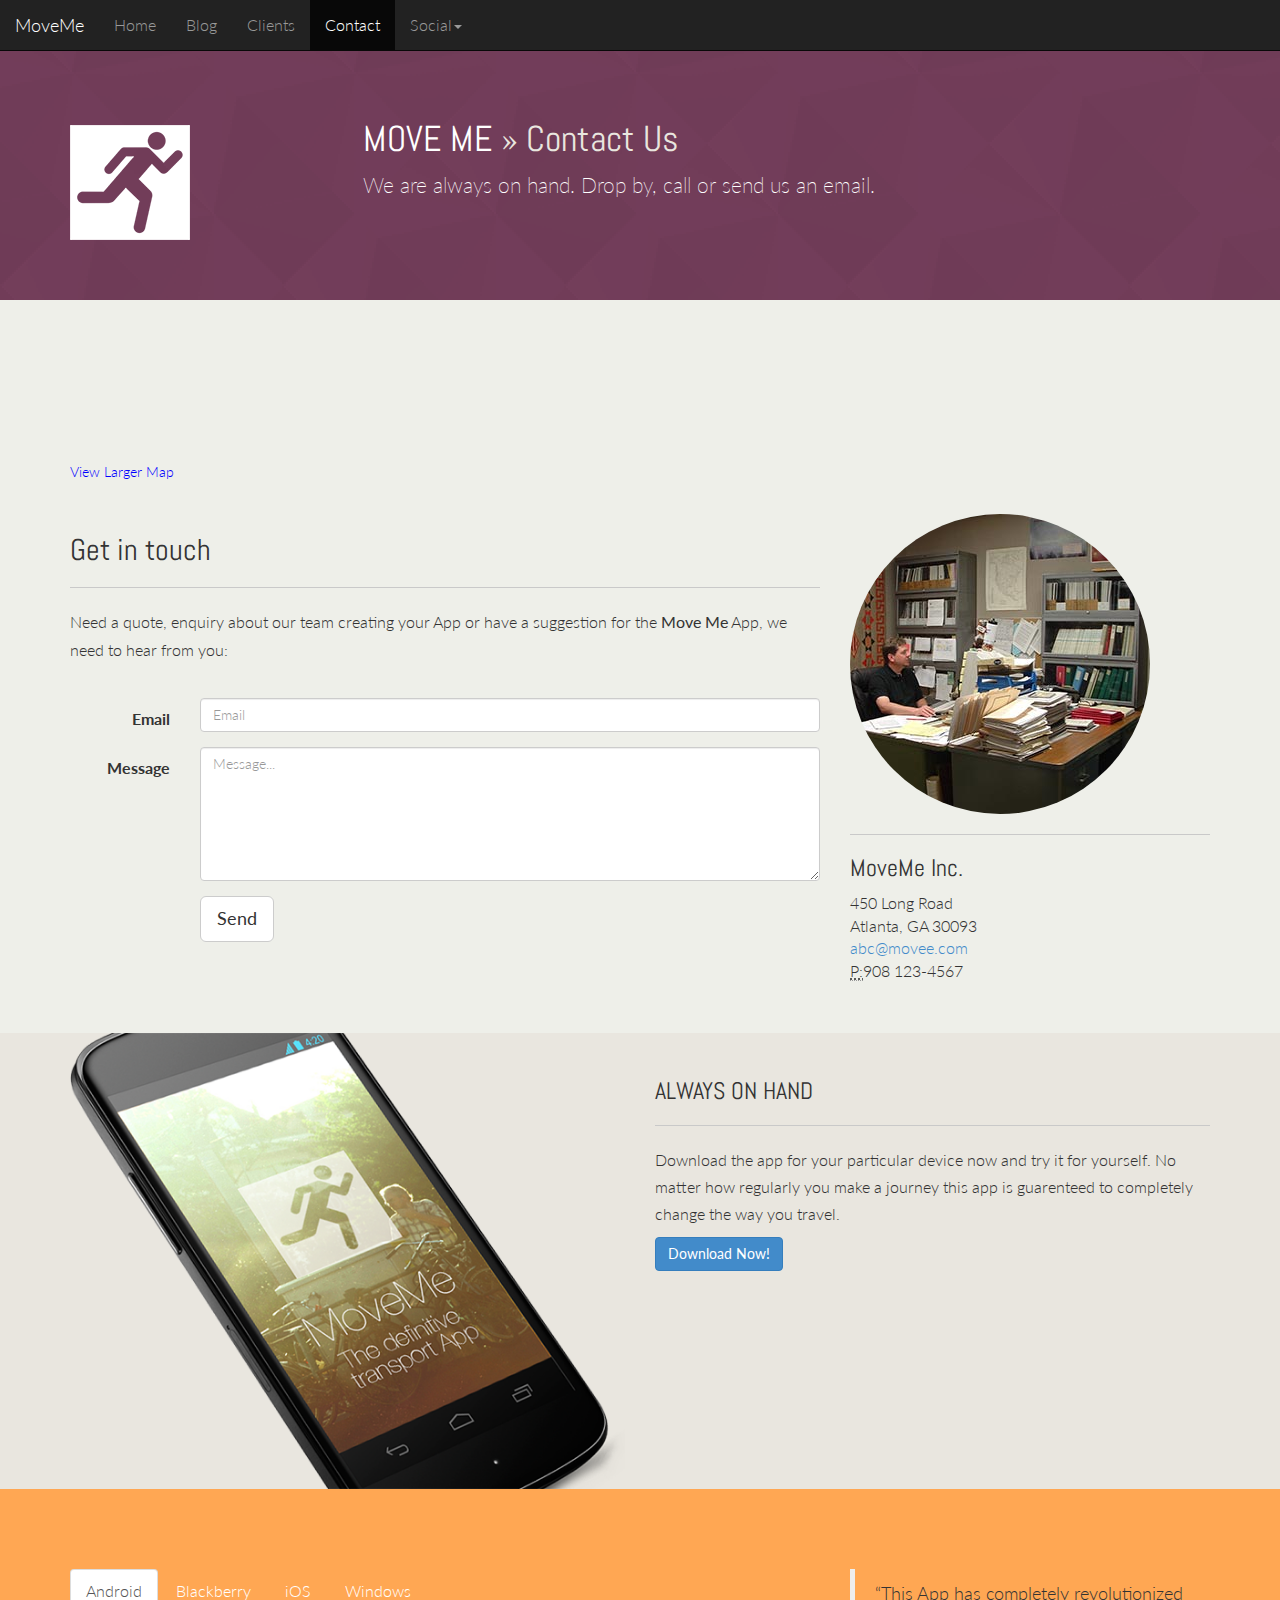
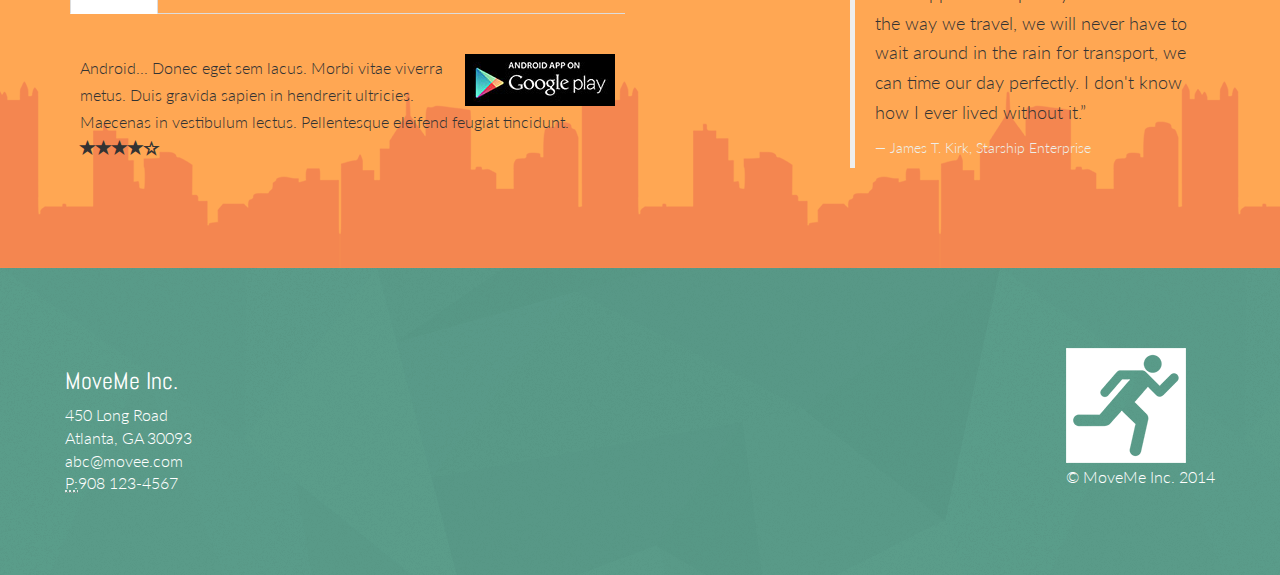
<file: contact.html>
<!DOCTYPE html>
<html lang="en">
  <head>
    <meta charset="utf-8">
    <meta http-equiv="X-UA-Compatible" content="IE=edge">
    <meta name="viewport" content="width=device-width, initial-scale=1">
    <title>Example Responsive Site - Bootstrap 3 - Contact</title>
    <link href='http://fonts.googleapis.com/css?family=Lato:300,400' rel='stylesheet' type='text/css'>
    <link href='http://fonts.googleapis.com/css?family=Abel' rel='stylesheet' type='text/css'>
    <link href="css/bootstrap.min.css" rel="stylesheet">
    <link href="css/moveme.css" rel="stylesheet">
    <!-- HTML5 Shim and Respond.js IE8 support of HTML5 elements and media queries -->
    <!-- WARNING: Respond.js doesn't work if you view the page via file:// -->
    <!--[if lt IE 9]>
      <script src="https://oss.maxcdn.com/libs/html5shiv/3.7.0/html5shiv.js"></script>
      <script src="https://oss.maxcdn.com/libs/respond.js/1.4.2/respond.min.js"></script>
    <![endif]-->
  </head>

  <body>
  <!-- BEGIN: Navigation bar-->
    <nav class="navbar navbar-inverse navbar-fixed-top" role="navigation">
      <div class="navbar-header">
        <button type="button" class="navbar-toggle" data-toggle="collapse" data-target=".navbar-collapse">
          <span class="sr-only">Toggle Navigation</span>
          <span class="icon-bar"></span>
          <span class="icon-bar"></span>
          <span class="icon-bar"></span>
        </button>
        <a class="navbar-brand" href="index.html">MoveMe</a>
      </div>  
      <div class="navbar-collapse collapse">
        <ul class="nav navbar-nav">
          <li><a href="index.html">Home</a></li>
          <li><a href="blog.html">Blog</a></li>
          <li><a href="clients.html">Clients</a></li>
          <li class="active"><a href="contact.html">Contact</a></li>
          <li class="dropdown">
            <a href="#" class="dropdown-toggle" data-toggle="dropdown">Social<b class="caret"></b></a>
            <ul class="dropdown-menu">
              <li><a href="http://www.facebook.com">Facebook</a></li>
              <li><a href="http://www.twitter.com">Twitter</a></li>
              <li><a href="https://plus.google.com">Google+</a></li>
              <li><a href="http://www.linkedin.com">LinkedIn</a></li>
            </ul>
        </ul>
      </div>
    </nav>
    <!-- END: Navigation bar-->

    <!-- BEGIN: Intro-->
    <div class="intro-block">
      <div class="container">
        <div class="row">
          <div class="col-xs-3">
            <img class="img-responsive tpad" src="images/moveMe.png">
          </div>
          <div class="col-xs-9">
            <h1>MOVE ME <span class="text-muted">&raquo; Contact Us</span></h1>
            <p class="lead">We are always on hand. Drop by, call or send us an email.</p>
         </div>
       </div>
     </div> 
    </div> 
    <!-- END: Intro-->

    <!-- BEGIN: Main page content-->
    <div class="map">
      <iframe width="100%" height="100%" frameborder="0" scrolling="no" marginheight="0" marginwidth="0" src="https://maps.google.ca/maps?f=q&amp;source=s_q&amp;hl=en&amp;geocode=&amp;q=200+Trafalgar+Rd,+Oakville,+ON&amp;aq=0&amp;oq=200+trafalgar&amp;sll=43.447946,-79.624382&amp;sspn=0.321037,0.617294&amp;ie=UTF8&amp;hq=&amp;hnear=200+Trafalgar+Rd,+Oakville,+Ontario+L6J+3G7&amp;t=m&amp;z=14&amp;ll=43.449604,-79.670214&amp;output=embed">
      </iframe><br />
    </div>
    <div class="container">
      <div class="row">    
        <div class="col-lg-12">
          <small><a href="https://maps.google.ca/maps?f=q&amp;source=embed&amp;hl=en&amp;geocode=&amp;q=200+Trafalgar+Rd,+Oakville,+ON&amp;aq=0&amp;oq=200+trafalgar&amp;sll=43.447946,-79.624382&amp;sspn=0.321037,0.617294&amp;ie=UTF8&amp;hq=&amp;hnear=200+Trafalgar+Rd,+Oakville,+Ontario+L6J+3G7&amp;t=m&amp;z=14&amp;ll=43.449604,-79.670214" style="color:#0000FF;text-align:left">View Larger Map</a> 
          </small> 
        </div>
      </div>
    </div>
    <div class="container padded2">
      <div class="row">
        <div class="col-sm-8">
          <h2>Get in touch</h2>
          <hr>
          <p>Need a quote, enquiry about our team creating your App or have a suggestion for the <strong>Move Me</strong> App, we need to hear from you:
          </p>
          <form class="form-horizontal tpad" role="form">
            <div class="form-group">
              <label for="email" class="col-lg-2 control-label">Email</label>
              <div class="col-lg-10">
                <input type="email" class="form-control" id="email" placeholder="Email">
              </div>
            </div>
            <div class="form-group tpad2">
              <label for="message" class="col-lg-2 control-label">Message</label>
              <div class="col-lg-10">
                <textarea class="form-control" rows="6" id="message" placeholder="Message..."></textarea>
              </div>
            </div>
            <div class="form-group tpad2">
              <div class="col-lg-offset-2 col-lg-10">
                <a data-toggle="modal" href="#myModal" class="btn btn-default btn-lg">Send</a>
              </div>
            </div>
          </form>
        </div>
        <div class="modal fade" id="myModal" tabindex="-1" role="dialog" aria-labelledby="myModalLabel" aria-hidden="true">
        <div class="modal-dialog">
            <div class="modal-content">
                <div class="modal-header">
                    <button type="button" class="close" data-dismiss="modal" aria-hidden="true">&times;</button>
                    <h3 class="modal-title">Thank you for contacting us</h3>
                </div>
                <div class="modal-body">
                    <p>We appreciate you getting in touch. Please be patient, we will contact you shortly with a reply.</p>
                    <p>The MoveMe Team.</p>
                </div>
                <div class="modal-footer">
                    <a href="index.html" class="btn btn-default btn-lg">OK</a>
                </div>
            </div>
        </div>
        
        </div>
        <div class="col-sm-4">
          <img src="images/office.jpg" class="img-circle img-responsive">
          <hr>
          <address>
            <h3>MoveMe Inc.</h3>
            450 Long Road<br>
            Atlanta, GA 30093<br>
            <a href="mailto:abc@movee.com">abc@movee.com</a><br>
            <abbr title="Phone">P:</abbr>908 123-4567
          </address>
        </div>
      </div>
    </div>
    <!-- END: Main page content-->

    <!-- BEGIN: Marketing section-->
    <div class="marketing">
      <div class="container">
        <div class="row">
          <div class="col-sm-6">
            <img class="img-responsive" src="images/app.png">
          </div>
          <div class="col-sm-6">
            <h3 class="tpad">ALWAYS ON HAND</h3><hr>
             <p>Download the app for your particular device now and try it for yourself. No matter how regularly you make a journey this app is guarenteed to completely change the way you travel.</p>
             <p><a href"#" class="btn btn-large btn-primary">Download Now!</a></p>
          </div>
        </div>
      </div>
    </div>
    <!-- END: Marketing section-->

    <!-- BEGIN: Info panel-->
    <div class="info">
      <div class="container">
        <div class="row">
          <div class="col-sm-6 tabbable">
            <ul id="myTab" class="nav nav-tabs">
              <li class="active"><a href="#android" data-toggle="tab">Android</a></li>
              <li><a href="#bb" data-toggle="tab">Blackberry</a></li>
              <li><a href="#ios" data-toggle="tab">iOS</a></li>
              <li><a href="#win" data-toggle="tab">Windows</a></li>
            </ul>
            <div class="tab-content">
              <div class="tab-pane fade in active" id="android">
                <p><img src="images/gplay.jpg" alt="Google" class="pull-right">Android... Donec eget sem lacus. Morbi vitae viverra metus. Duis gravida sapien in hendrerit ultricies. Maecenas in vestibulum lectus. Pellentesque eleifend feugiat tincidunt. <br><span class="glyphicon glyphicon-star"></span><span class="glyphicon glyphicon-star"></span><span class="glyphicon glyphicon-star"></span><span class="glyphicon glyphicon-star"></span><span class="glyphicon glyphicon-star-empty"></span>
                </p>
              </div>
              <div class="tab-pane fade in" id="bb">
                <p><img src="images/bbstore.jpg" alt="Blackberry" class="pull-right">Blackberry... Donec eget sem lacus. Morbi vitae viverra metus. Duis gravida sapien in hendrerit ultricies. Maecenas in vestibulum lectus. Pellentesque eleifend feugiat tincidunt.<br><span class="glyphicon glyphicon-star"></span><span class="glyphicon glyphicon-star"></span><span class="glyphicon glyphicon-star"></span><span class="glyphicon glyphicon-star"></span><span class="glyphicon glyphicon-star-empty"></span>
                </p>
              </div>
              <div class="tab-pane fade in" id="ios">
                <p><img src="images/appstore.jpg" alt="iOs" class="pull-right">iOS... Donec eget sem lacus. Morbi vitae viverra metus. Duis gravida sapien in hendrerit ultricies. Maecenas in vestibulum lectus. Pellentesque eleifend feugiat tincidunt.<br><span class="glyphicon glyphicon-star"></span><span class="glyphicon glyphicon-star"></span><span class="glyphicon glyphicon-star"></span><span class="glyphicon glyphicon-star"></span><span class="glyphicon glyphicon-star-empty"></span>
                </p>
              </div>
              <div class="tab-pane fade in" id="win">
                <p><img src="images/winstore.jpg" alt="Windows" class="pull-right">Windows... Donec eget sem lacus. Morbi vitae viverra metus. Duis gravida sapien in hendrerit ultricies. Maecenas in vestibulum lectus. Pellentesque eleifend feugiat tincidunt.<br><span class="glyphicon glyphicon-star"></span><span class="glyphicon glyphicon-star"></span><span class="glyphicon glyphicon-star"></span><span class="glyphicon glyphicon-star"></span><span class="glyphicon glyphicon-star-empty"></span>
                </p>
              </div>
            </div>
           </div>
          <div class="col-sm-4 col-sm-offset-2">
            <blockquote>
              <p>&ldquo;This App has completely revolutionized the way we travel, we will never have to wait around in the rain for transport, we can time our day perfectly. I don't know how I ever lived without it.&rdquo;</p>
              <small>James T. Kirk, <cite title="source title">Starship Enterprise</cite></small>
            </blockquote>
          </div>
        </div>
      </div>
    </div>
    <!-- END: Info panel-->

    <!-- BEGIN: Footer-->
    <div class="ftr">
      <div class="container">
        <div class="row">
          <footer>
            <div class="pull-left ft_space">
              <address>
                <h3>MoveMe Inc.</h3>
                450 Long Road<br>
                Atlanta, GA 30093<br>
                <a href="mailto:abc@movee.com">abc@movee.com</a><br>
                <abbr title="Phone">P:</abbr>908 123-4567
              </address>
            </div>
            <div class="pull-right ft_space">
              <img src="images/moveMe.png" class="img-responsive">
              <p>&copy; MoveMe Inc. 2014</p>
            </div>
          </footer>
        </div>
      </div>
    </div>
    <!-- END: Footer-->

    <script src="https://ajax.googleapis.com/ajax/libs/jquery/1.11.0/jquery.min.js"></script>
    <script src="js/bootstrap.min.js"></script>
  </body>
</html>
</file>
<file: css/moveme.css>
html, body{
	font-family: 'Lato', sans-serif;
	font-weight: 300;
	font-size: 16px;
	line-height: 1.7;
	background-color: #eeefe9;
}
h1, h2, h3, h4{
    font-family: 'Abel', sans-serif;   
}
b, strong{
    font-weight: 400;
}
.carousel-caption{
	z-index: 10;
}
.carousel-inner > .item > img{
	position: absolute;
	top: 50px;
	left: 0;
	min-width: 100%;
	height: auto;
}
.carousel-inner > .item{
	height: 500px;
}
.intro-block{
	background: url(../images/purpalt.png) repeat;
	padding: 100px 15px 60px;
	color: #fff;
}
.text-muted{
	color: #e9e6df;
	font-weight: 100;
}
.tpad{
    padding-top: 25px;
}
.padded{
    padding: 100px 15px;
}
.padded2{
    padding: 30px 15px;
}
.marketing{
    background-color: #e9e6df;
}
hr{
    border-top: 1px solid #c9c9c9;
}
.info{
    background: #ffa753 url(../images/skyline.png) repeat-x bottom;
    padding: 80px 0;
}
.info small{
    color: #eeefe9;
}
.info a{
	color: #fff;
}
.info a:hover{
	color: #333;
}
.tab-pane{
	padding: 40px 10px 0 10px;
}
.ftr{
	background: url(../images/shattered.png) repeat;
	padding: 80px 0 60px 0;
}
.ftr address, .ftr a, .ftr p{
	color: #fff;
}
.ft_space{
	padding: 0 10px;
}
.blog h1 a{ color: #4b8575; }
.blog p a{ color: #ed7337; }
.sidebar{
	background-color: #e9e6df;
}
.bpad{ margin-bottom: 30px; }
@media(min-width: 768px){
	.carousel-inner > .item{
	height: 700px;
}
</file>
